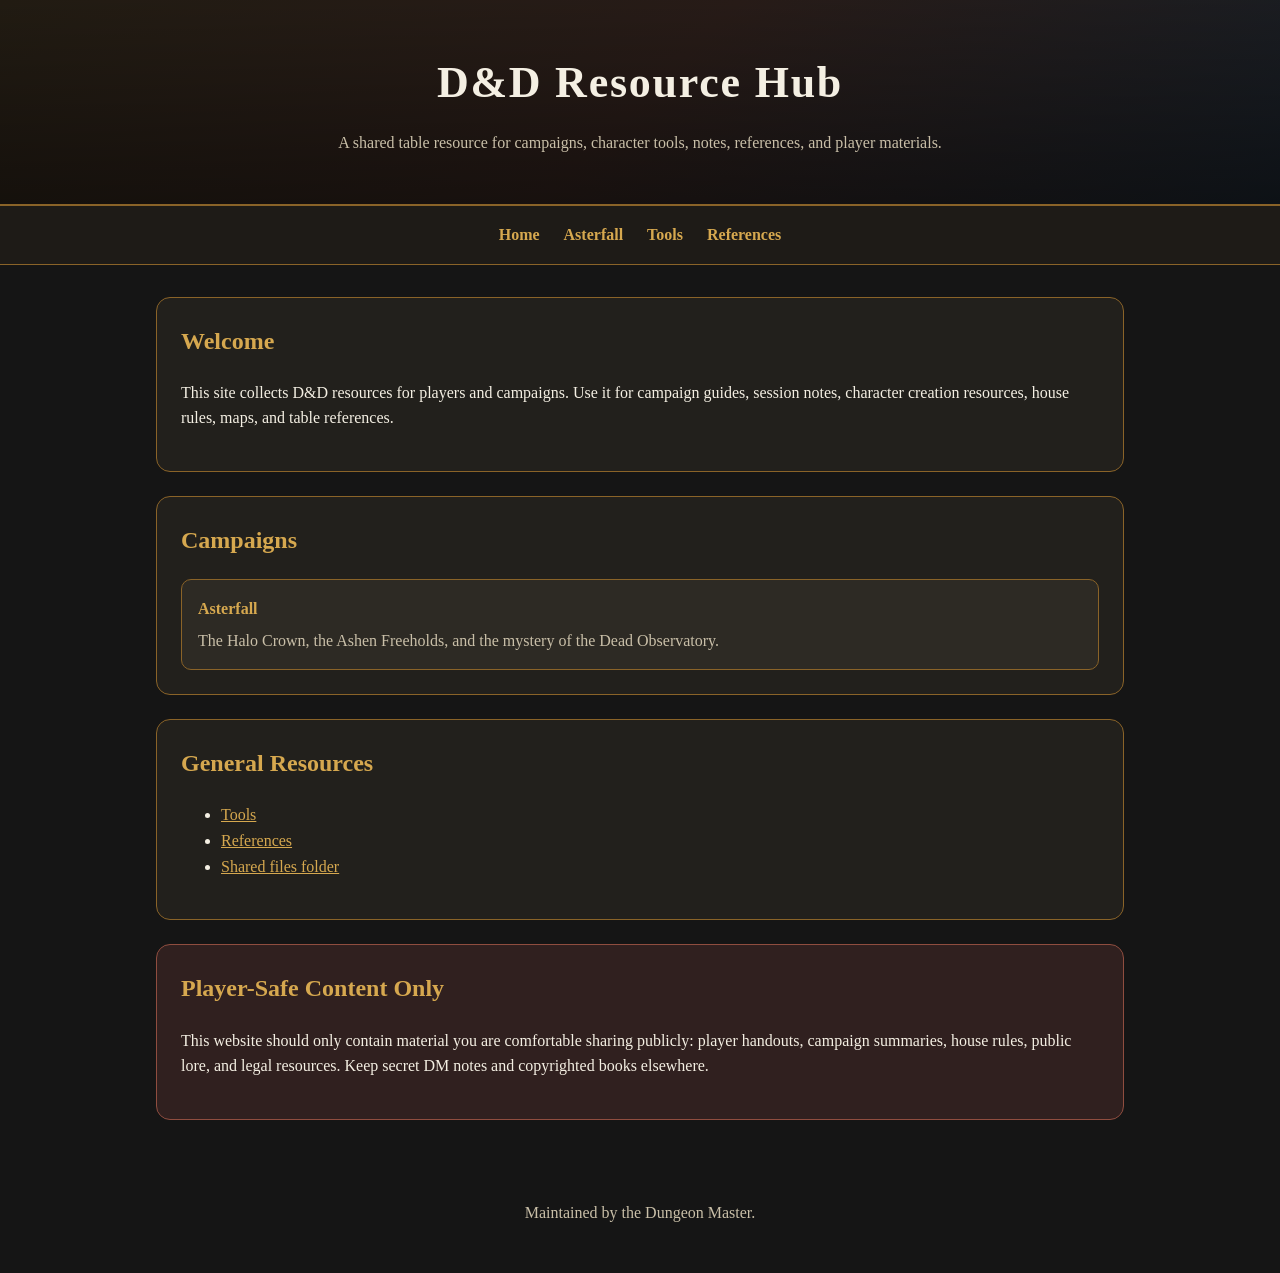
<file: index.html>
<!DOCTYPE html>
<html lang="en">
<head>
  <meta charset="UTF-8" />
  <meta name="viewport" content="width=device-width, initial-scale=1.0" />

  <title>D&D Resource Hub</title>
  <link rel="stylesheet" href="style.css" />
</head>
<body>
  <header class="site-header">
    <h1>D&D Resource Hub</h1>
    <p>A shared table resource for campaigns, character tools, notes, references, and player materials.</p>
  </header>

  <nav class="site-nav">
    <a href="index.html">Home</a>
    <a href="campaigns/asterfall/index.html">Asterfall</a>
    <a href="tools/index.html">Tools</a>
    <a href="references/index.html">References</a>
  </nav>

  <main class="layout">
    <section class="card">
      <h2>Welcome</h2>
      <p>
        This site collects D&D resources for players and campaigns. Use it for campaign guides,
        session notes, character creation resources, house rules, maps, and table references.
      </p>
    </section>

    <section class="card">
      <h2>Campaigns</h2>
      <div class="link-grid">
        <a class="resource-link" href="campaigns/asterfall/index.html">
          <strong>Asterfall</strong>
          <span>The Halo Crown, the Ashen Freeholds, and the mystery of the Dead Observatory.</span>
        </a>
      </div>
    </section>

    <section class="card">
      <h2>General Resources</h2>
      <ul>
        <li><a href="tools/index.html">Tools</a></li>
        <li><a href="references/index.html">References</a></li>
        <li><a href="files/README.txt">Shared files folder</a></li>
      </ul>
    </section>

    <section class="card warning">
      <h2>Player-Safe Content Only</h2>
      <p>
        This website should only contain material you are comfortable sharing publicly:
        player handouts, campaign summaries, house rules, public lore, and legal resources.
        Keep secret DM notes and copyrighted books elsewhere.
      </p>
    </section>
  </main>

  <footer>
    <p>Maintained by the Dungeon Master.</p>
  </footer>
</body>
</html>
</file>
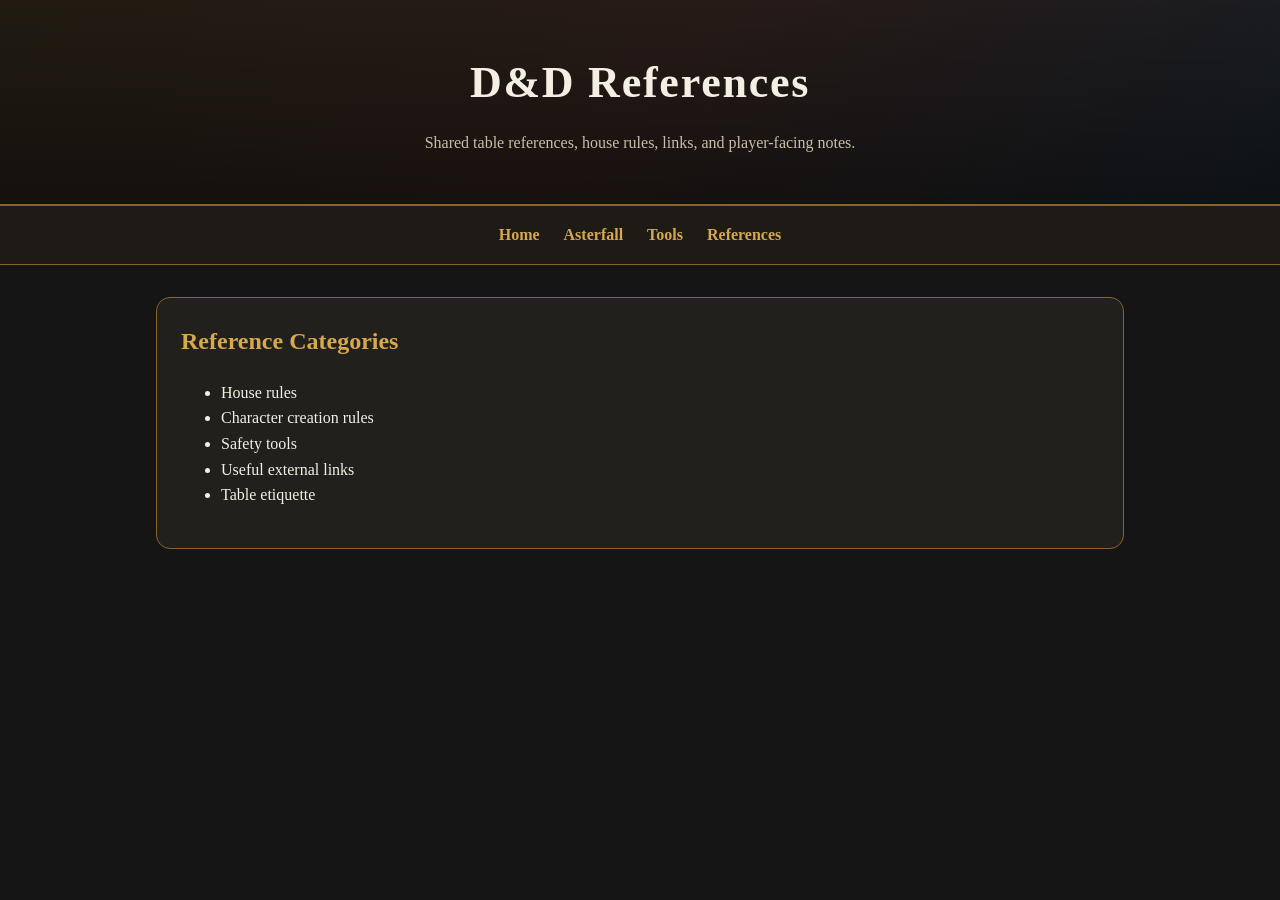
<file: references/index.html>
<!DOCTYPE html>
<html lang="en">
<head>
  <meta charset="UTF-8" />
  <meta name="viewport" content="width=device-width, initial-scale=1.0" />
  <title>References | D&D Resource Hub</title>
  <link rel="stylesheet" href="../style.css" />
</head>
<body>
  <header class="site-header">
    <h1>D&D References</h1>
    <p>Shared table references, house rules, links, and player-facing notes.</p>
  </header>

  <nav class="site-nav">
    <a href="../index.html">Home</a>
    <a href="../campaigns/asterfall/index.html">Asterfall</a>
    <a href="../tools/index.html">Tools</a>
    <a href="index.html">References</a>
  </nav>

  <main class="layout">
    <section class="card">
      <h2>Reference Categories</h2>
      <ul>
        <li>House rules</li>
        <li>Character creation rules</li>
        <li>Safety tools</li>
        <li>Useful external links</li>
        <li>Table etiquette</li>
      </ul>
    </section>
  </main>
</body>
</html>
</file>
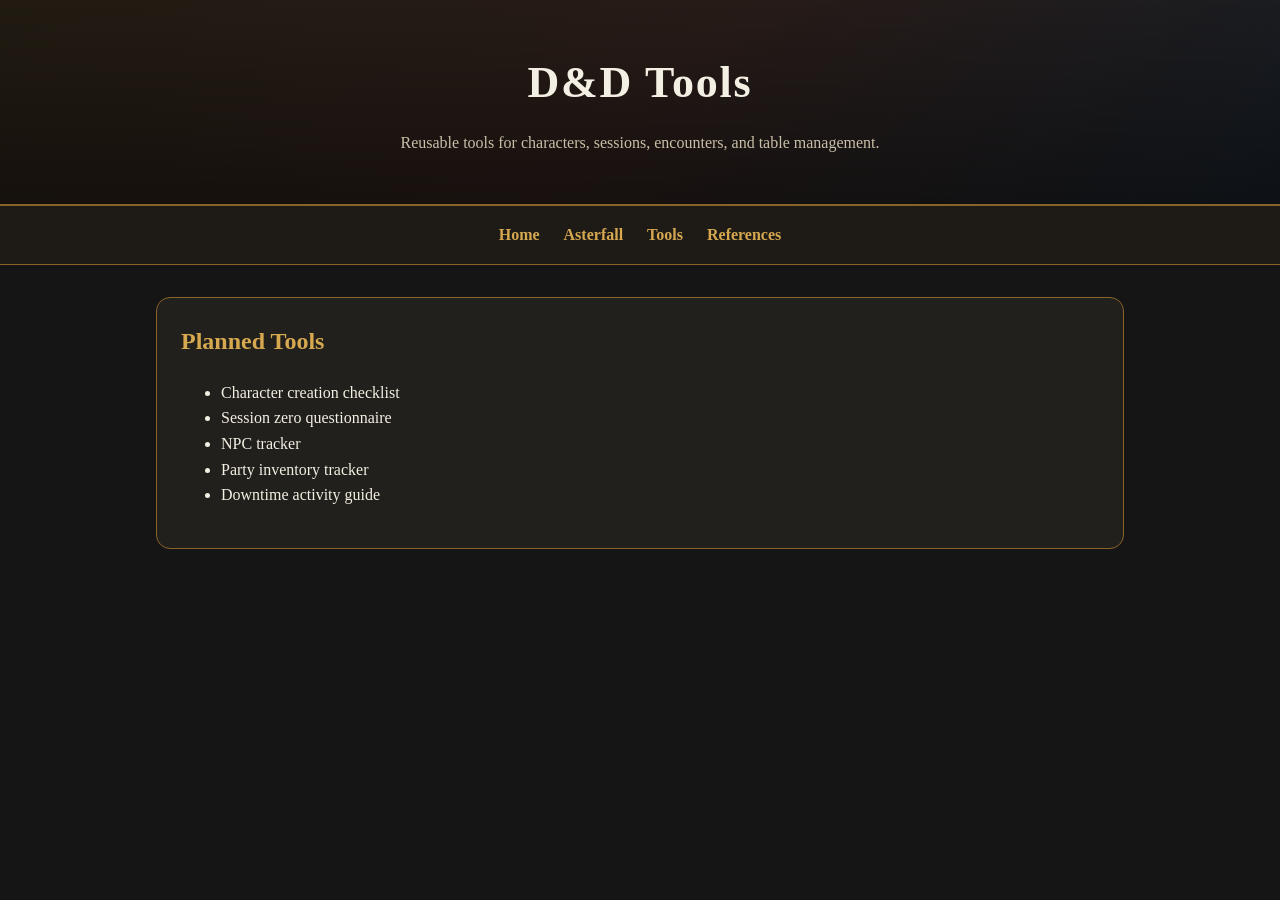
<file: tools/index.html>
<!DOCTYPE html>
<html lang="en">
<head>
  <meta charset="UTF-8" />
  <meta name="viewport" content="width=device-width, initial-scale=1.0" />
  <title>Tools | D&D Resource Hub</title>
  <link rel="stylesheet" href="../style.css" />
</head>
<body>
  <header class="site-header">
    <h1>D&D Tools</h1>
    <p>Reusable tools for characters, sessions, encounters, and table management.</p>
  </header>

  <nav class="site-nav">
    <a href="../index.html">Home</a>
    <a href="../campaigns/asterfall/index.html">Asterfall</a>
    <a href="index.html">Tools</a>
    <a href="../references/index.html">References</a>
  </nav>

  <main class="layout">
    <section class="card">
      <h2>Planned Tools</h2>
      <ul>
        <li>Character creation checklist</li>
        <li>Session zero questionnaire</li>
        <li>NPC tracker</li>
        <li>Party inventory tracker</li>
        <li>Downtime activity guide</li>
      </ul>
    </section>
  </main>
</body>
</html>
</file>
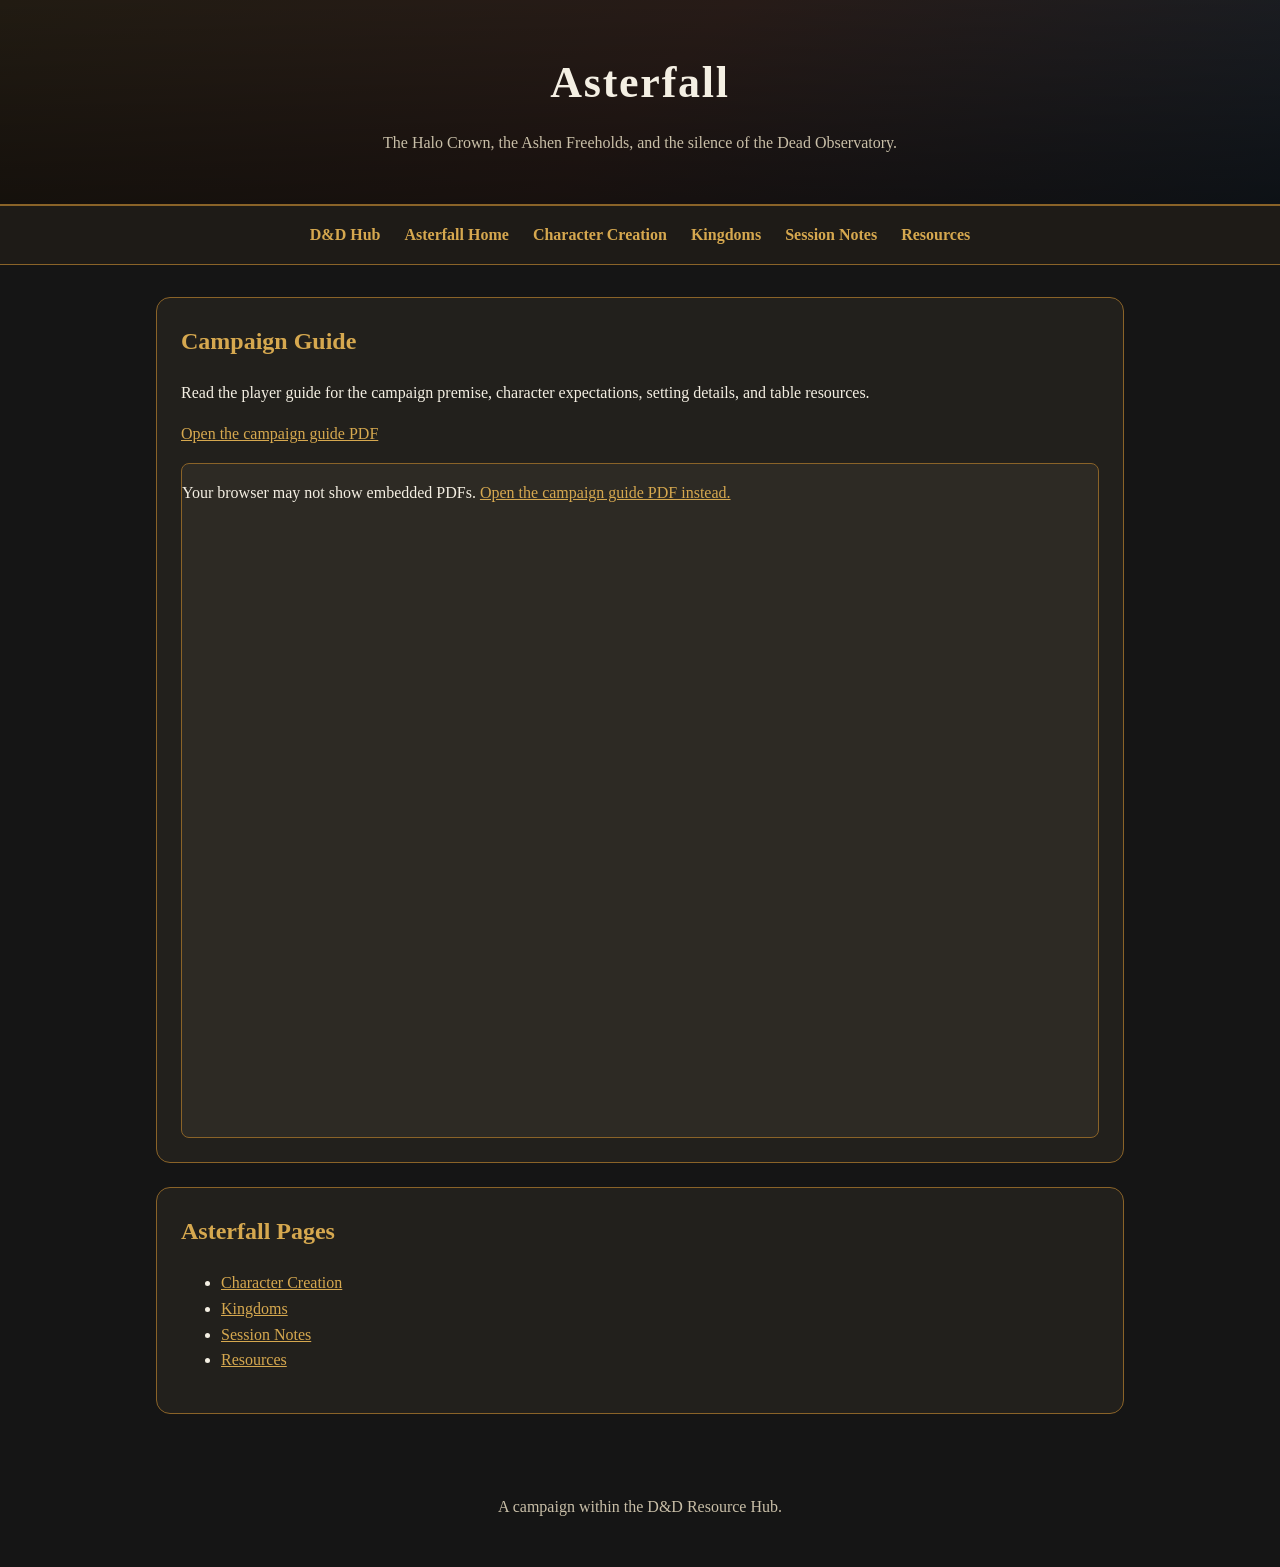
<file: campaigns/asterfall/index.html>
<!DOCTYPE html>
<html lang="en">
<head>
  <meta charset="UTF-8" />
  <meta name="viewport" content="width=device-width, initial-scale=1.0" />

  <title>Asterfall Campaign | D&D Resource Hub</title>
  <link rel="stylesheet" href="../../style.css" />
</head>
<body>
  <header class="site-header">
    <h1>Asterfall</h1>
    <p>The Halo Crown, the Ashen Freeholds, and the silence of the Dead Observatory.</p>
  </header>

  <nav class="site-nav">
    <a href="../../index.html">D&D Hub</a>
    <a href="index.html">Asterfall Home</a>
    <a href="character-creation.html">Character Creation</a>
    <a href="kingdoms.html">Kingdoms</a>
    <a href="session-notes.html">Session Notes</a>
    <a href="resources.html">Resources</a>
  </nav>

  <main class="layout">
    <section class="card campaign-document">
      <h2>Campaign Guide</h2>
      <p>
        Read the player guide for the campaign premise, character expectations,
        setting details, and table resources.
      </p>
      <p>
        <a href="../../Beneath%20the%20Black%20Hole%20Sun%20-%20Google%20Docs.pdf" target="_blank" rel="noopener noreferrer">
          Open the campaign guide PDF
        </a>
      </p>
      <object
        class="pdf-viewer"
        data="../../Beneath%20the%20Black%20Hole%20Sun%20-%20Google%20Docs.pdf"
        type="application/pdf"
      >
        <p>
          Your browser may not show embedded PDFs.
          <a href="../../Beneath%20the%20Black%20Hole%20Sun%20-%20Google%20Docs.pdf" target="_blank" rel="noopener noreferrer">
            Open the campaign guide PDF instead.
          </a>
        </p>
      </object>
    </section>

    <section class="card">
      <h2>Asterfall Pages</h2>
      <ul>
        <li><a href="character-creation.html">Character Creation</a></li>
        <li><a href="kingdoms.html">Kingdoms</a></li>
        <li><a href="session-notes.html">Session Notes</a></li>
        <li><a href="resources.html">Resources</a></li>
      </ul>
    </section>
  </main>

  <footer>
    <p>A campaign within the D&D Resource Hub.</p>
  </footer>
</body>
</html>
</file>
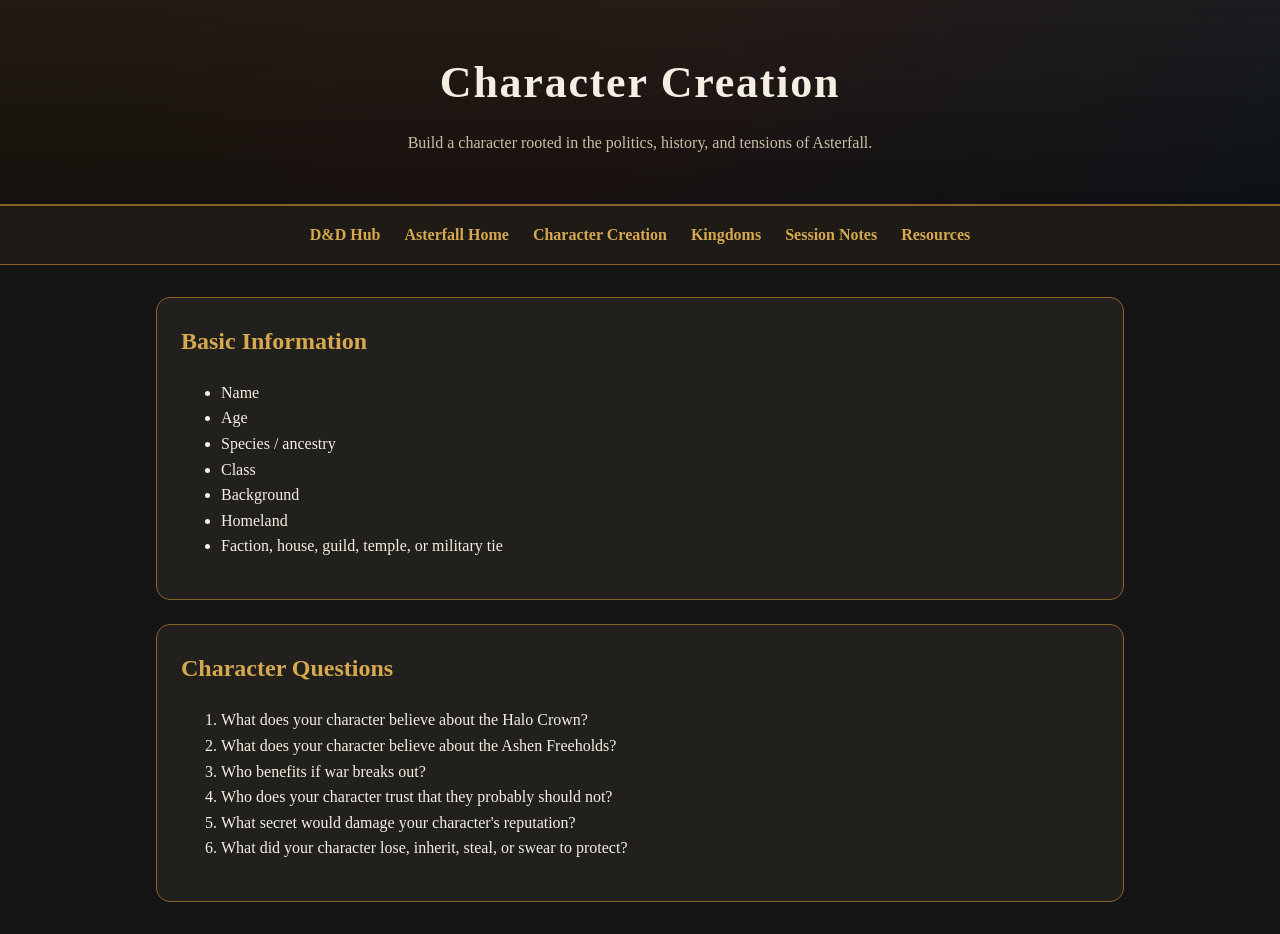
<file: campaigns/asterfall/character-creation.html>
<!DOCTYPE html>
<html lang="en">
<head>
  <meta charset="UTF-8" />
  <meta name="viewport" content="width=device-width, initial-scale=1.0" />
  <title>Character Creation | Asterfall</title>
  <link rel="stylesheet" href="../../style.css" />
</head>
<body>
  <header class="site-header">
    <h1>Character Creation</h1>
    <p>Build a character rooted in the politics, history, and tensions of Asterfall.</p>
  </header>

  <nav class="site-nav">
    <a href="../../index.html">D&D Hub</a>
    <a href="index.html">Asterfall Home</a>
    <a href="character-creation.html">Character Creation</a>
    <a href="kingdoms.html">Kingdoms</a>
    <a href="session-notes.html">Session Notes</a>
    <a href="resources.html">Resources</a>
  </nav>

  <main class="layout">
    <section class="card">
      <h2>Basic Information</h2>
      <ul>
        <li>Name</li>
        <li>Age</li>
        <li>Species / ancestry</li>
        <li>Class</li>
        <li>Background</li>
        <li>Homeland</li>
        <li>Faction, house, guild, temple, or military tie</li>
      </ul>
    </section>

    <section class="card">
      <h2>Character Questions</h2>
      <ol>
        <li>What does your character believe about the Halo Crown?</li>
        <li>What does your character believe about the Ashen Freeholds?</li>
        <li>Who benefits if war breaks out?</li>
        <li>Who does your character trust that they probably should not?</li>
        <li>What secret would damage your character's reputation?</li>
        <li>What did your character lose, inherit, steal, or swear to protect?</li>
      </ol>
    </section>
  </main>
</body>
</html>
</file>
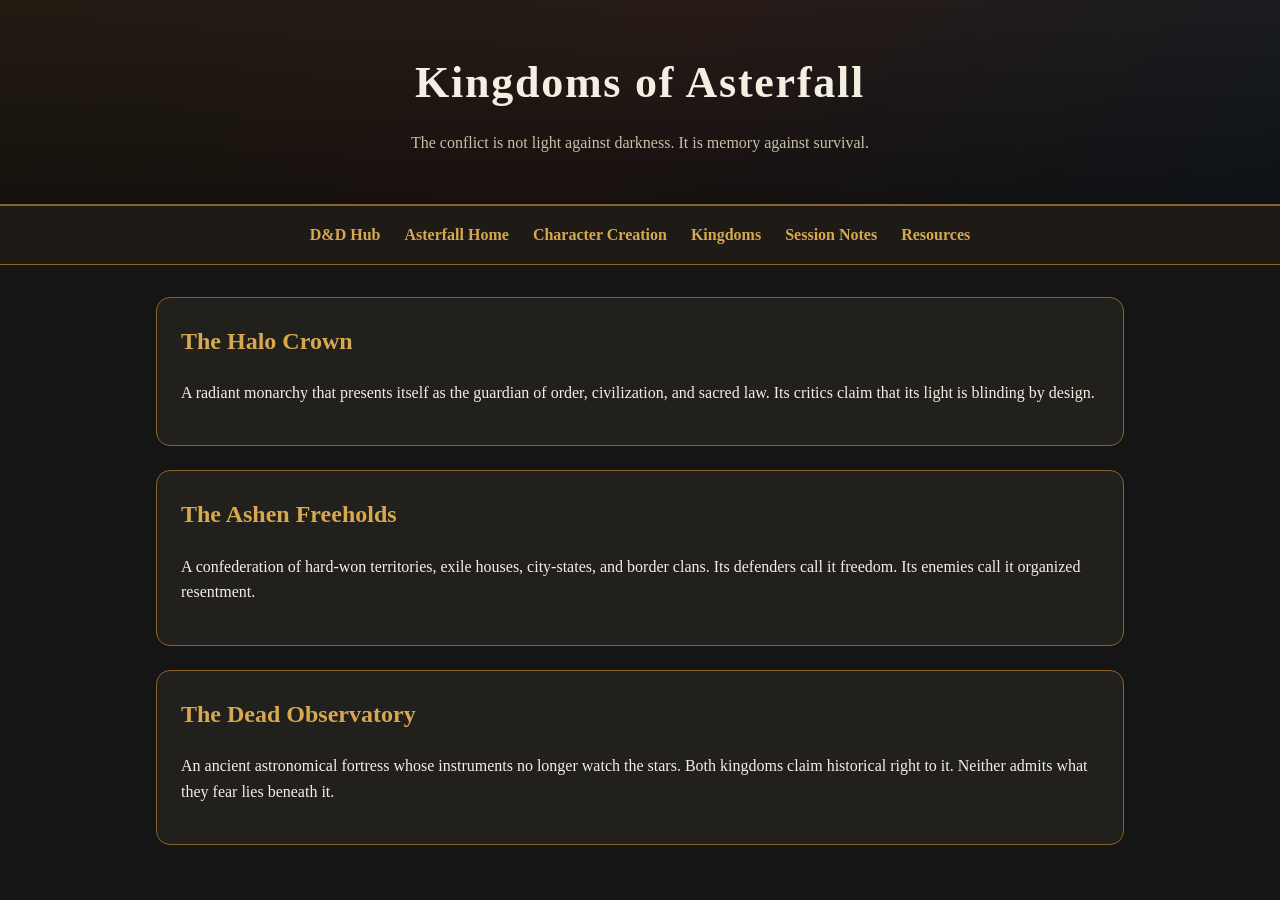
<file: campaigns/asterfall/kingdoms.html>
<!DOCTYPE html>
<html lang="en">
<head>
  <meta charset="UTF-8" />
  <meta name="viewport" content="width=device-width, initial-scale=1.0" />
  <title>Kingdoms | Asterfall</title>
  <link rel="stylesheet" href="../../style.css" />
</head>
<body>
  <header class="site-header">
    <h1>Kingdoms of Asterfall</h1>
    <p>The conflict is not light against darkness. It is memory against survival.</p>
  </header>

  <nav class="site-nav">
    <a href="../../index.html">D&D Hub</a>
    <a href="index.html">Asterfall Home</a>
    <a href="character-creation.html">Character Creation</a>
    <a href="kingdoms.html">Kingdoms</a>
    <a href="session-notes.html">Session Notes</a>
    <a href="resources.html">Resources</a>
  </nav>

  <main class="layout">
    <section class="card">
      <h2>The Halo Crown</h2>
      <p>
        A radiant monarchy that presents itself as the guardian of order,
        civilization, and sacred law. Its critics claim that its light is blinding by design.
      </p>
    </section>

    <section class="card">
      <h2>The Ashen Freeholds</h2>
      <p>
        A confederation of hard-won territories, exile houses, city-states, and border clans.
        Its defenders call it freedom. Its enemies call it organized resentment.
      </p>
    </section>

    <section class="card">
      <h2>The Dead Observatory</h2>
      <p>
        An ancient astronomical fortress whose instruments no longer watch the stars.
        Both kingdoms claim historical right to it. Neither admits what they fear lies beneath it.
      </p>
    </section>
  </main>
</body>
</html>
</file>
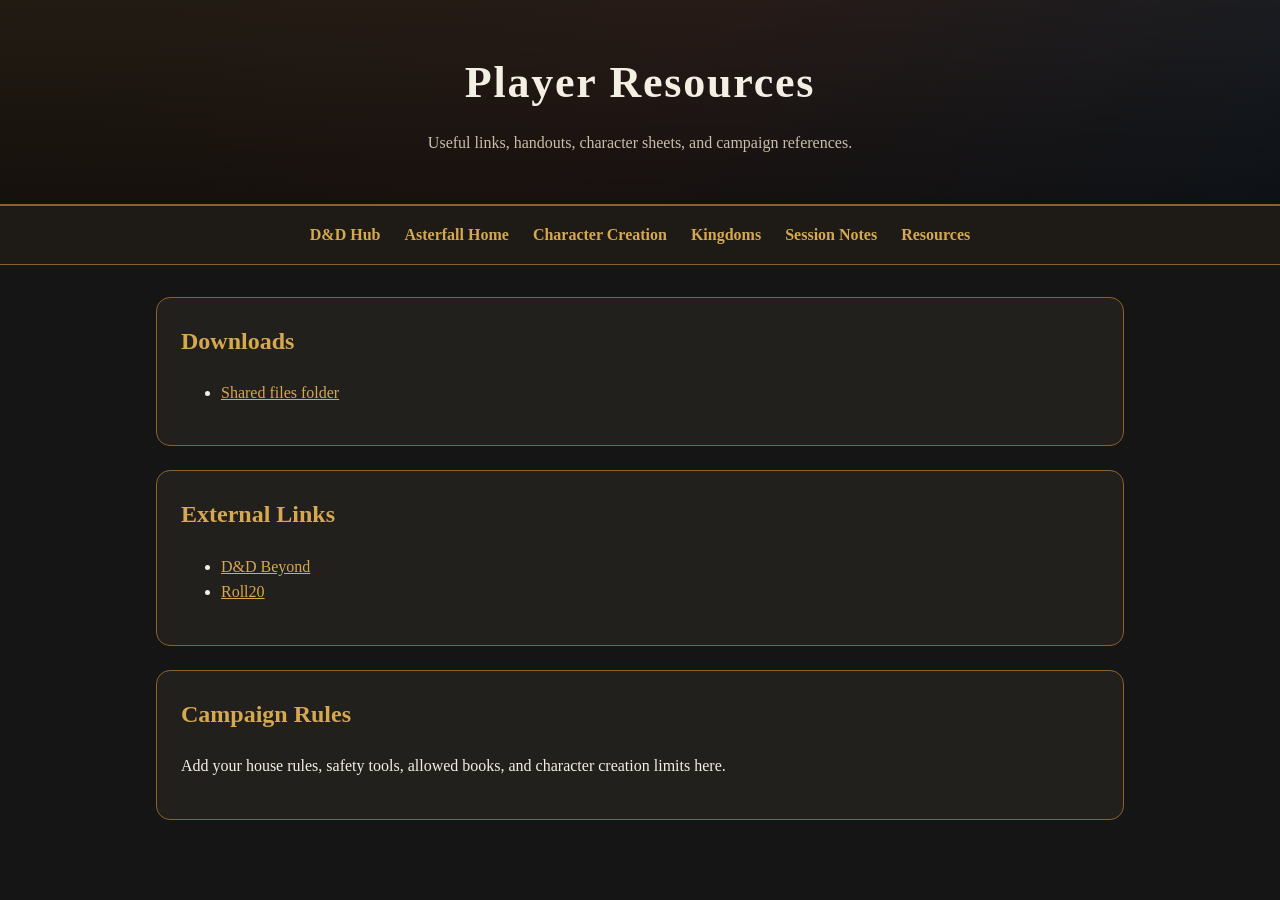
<file: campaigns/asterfall/resources.html>
<!DOCTYPE html>
<html lang="en">
<head>
  <meta charset="UTF-8" />
  <meta name="viewport" content="width=device-width, initial-scale=1.0" />
  <title>Resources | Asterfall</title>
  <link rel="stylesheet" href="../../style.css" />
</head>
<body>
  <header class="site-header">
    <h1>Player Resources</h1>
    <p>Useful links, handouts, character sheets, and campaign references.</p>
  </header>

  <nav class="site-nav">
    <a href="../../index.html">D&D Hub</a>
    <a href="index.html">Asterfall Home</a>
    <a href="character-creation.html">Character Creation</a>
    <a href="kingdoms.html">Kingdoms</a>
    <a href="session-notes.html">Session Notes</a>
    <a href="resources.html">Resources</a>
  </nav>

  <main class="layout">
    <section class="card">
      <h2>Downloads</h2>
      <ul>
        <li><a href="../../files/README.txt">Shared files folder</a></li>
      </ul>
    </section>

    <section class="card">
      <h2>External Links</h2>
      <ul>
        <li><a href="https://www.dndbeyond.com/" target="_blank" rel="noopener noreferrer">D&D Beyond</a></li>
        <li><a href="https://roll20.net/" target="_blank" rel="noopener noreferrer">Roll20</a></li>
      </ul>
    </section>

    <section class="card">
      <h2>Campaign Rules</h2>
      <p>Add your house rules, safety tools, allowed books, and character creation limits here.</p>
    </section>
  </main>
</body>
</html>
</file>
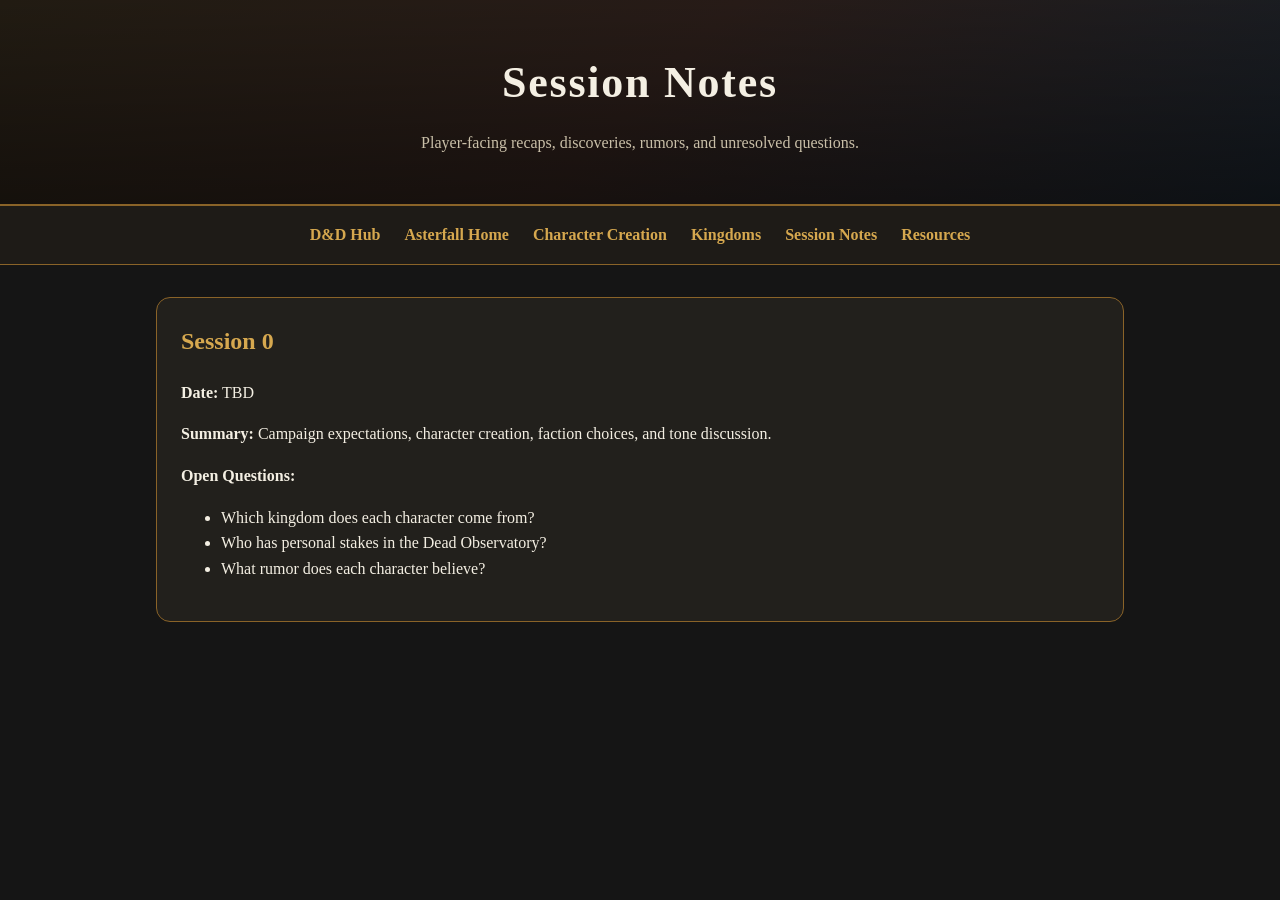
<file: campaigns/asterfall/session-notes.html>
<!DOCTYPE html>
<html lang="en">
<head>
  <meta charset="UTF-8" />
  <meta name="viewport" content="width=device-width, initial-scale=1.0" />
  <title>Session Notes | Asterfall</title>
  <link rel="stylesheet" href="../../style.css" />
</head>
<body>
  <header class="site-header">
    <h1>Session Notes</h1>
    <p>Player-facing recaps, discoveries, rumors, and unresolved questions.</p>
  </header>

  <nav class="site-nav">
    <a href="../../index.html">D&D Hub</a>
    <a href="index.html">Asterfall Home</a>
    <a href="character-creation.html">Character Creation</a>
    <a href="kingdoms.html">Kingdoms</a>
    <a href="session-notes.html">Session Notes</a>
    <a href="resources.html">Resources</a>
  </nav>

  <main class="layout">
    <section class="card">
      <h2>Session 0</h2>
      <p><strong>Date:</strong> TBD</p>
      <p><strong>Summary:</strong> Campaign expectations, character creation, faction choices, and tone discussion.</p>
      <p><strong>Open Questions:</strong></p>
      <ul>
        <li>Which kingdom does each character come from?</li>
        <li>Who has personal stakes in the Dead Observatory?</li>
        <li>What rumor does each character believe?</li>
      </ul>
    </section>
  </main>
</body>
</html>
</file>
<file: style.css>
:root {
    --background: #151515;
    --surface: #22201c;
    --surface-light: #2d2a24;
    --text: #f4efe3;
    --muted: #c9bfa8;
    --accent: #d6a84f;
    --accent-dark: #8a6328;
    --danger-surface: #30201f;
    --danger-border: #8f4d3f;
    --max-width: 1000px;
  }
  
  * {
    box-sizing: border-box;
  }
  
  body {
    margin: 0;
    font-family: Georgia, "Times New Roman", serif;
    background: var(--background);
    color: var(--text);
    line-height: 1.6;
  }
  
  a {
    color: var(--accent);
  }
  
  a:hover {
    color: #f5d27a;
  }
  
  .site-header {
    padding: 3rem 1.5rem;
    text-align: center;
    background:
      linear-gradient(rgba(0, 0, 0, 0.25), rgba(0, 0, 0, 0.55)),
      linear-gradient(135deg, #2c2418, #34241f, #1d2630);
    border-bottom: 2px solid var(--accent-dark);
  }
  
  .site-header h1 {
    margin: 0;
    font-size: 2.75rem;
    letter-spacing: 0.04em;
  }
  
  .site-header p {
    max-width: 700px;
    margin: 0.75rem auto 0;
    color: var(--muted);
  }
  
  .site-nav {
    display: flex;
    flex-wrap: wrap;
    justify-content: center;
    gap: 1rem 1.5rem;
    padding: 1rem;
    background: #1e1b17;
    border-bottom: 1px solid var(--accent-dark);
  }
  
  .site-nav a {
    color: var(--accent);
    text-decoration: none;
    font-weight: bold;
  }
  
  .site-nav a:hover {
    text-decoration: underline;
  }
  
  .layout {
    max-width: var(--max-width);
    margin: 2rem auto;
    padding: 0 1rem;
  }
  
  .card {
    background: var(--surface);
    border: 1px solid var(--accent-dark);
    border-radius: 14px;
    padding: 1.5rem;
    margin-bottom: 1.5rem;
  }
  
  .card h2 {
    margin-top: 0;
    color: var(--accent);
  }
  
  .warning {
    background: var(--danger-surface);
    border-color: var(--danger-border);
  }
  
  .link-grid {
    display: grid;
    grid-template-columns: repeat(auto-fit, minmax(240px, 1fr));
    gap: 1rem;
  }
  
  .resource-link {
    display: block;
    padding: 1rem;
    background: var(--surface-light);
    border: 1px solid var(--accent-dark);
    border-radius: 10px;
    color: var(--text);
    text-decoration: none;
  }
  
  .resource-link strong {
    display: block;
    color: var(--accent);
    margin-bottom: 0.35rem;
  }
  
  .resource-link span {
    display: block;
    color: var(--muted);
  }
  
  .resource-link:hover {
    border-color: var(--accent);
    transform: translateY(-1px);
  }

  .campaign-document p {
    margin-bottom: 1rem;
  }

  .pdf-viewer {
    display: block;
    width: 100%;
    min-height: 75vh;
    border: 1px solid var(--accent-dark);
    border-radius: 8px;
    background: var(--surface-light);
  }
  
  footer {
    text-align: center;
    padding: 2rem;
    color: var(--muted);
  }
</file>
